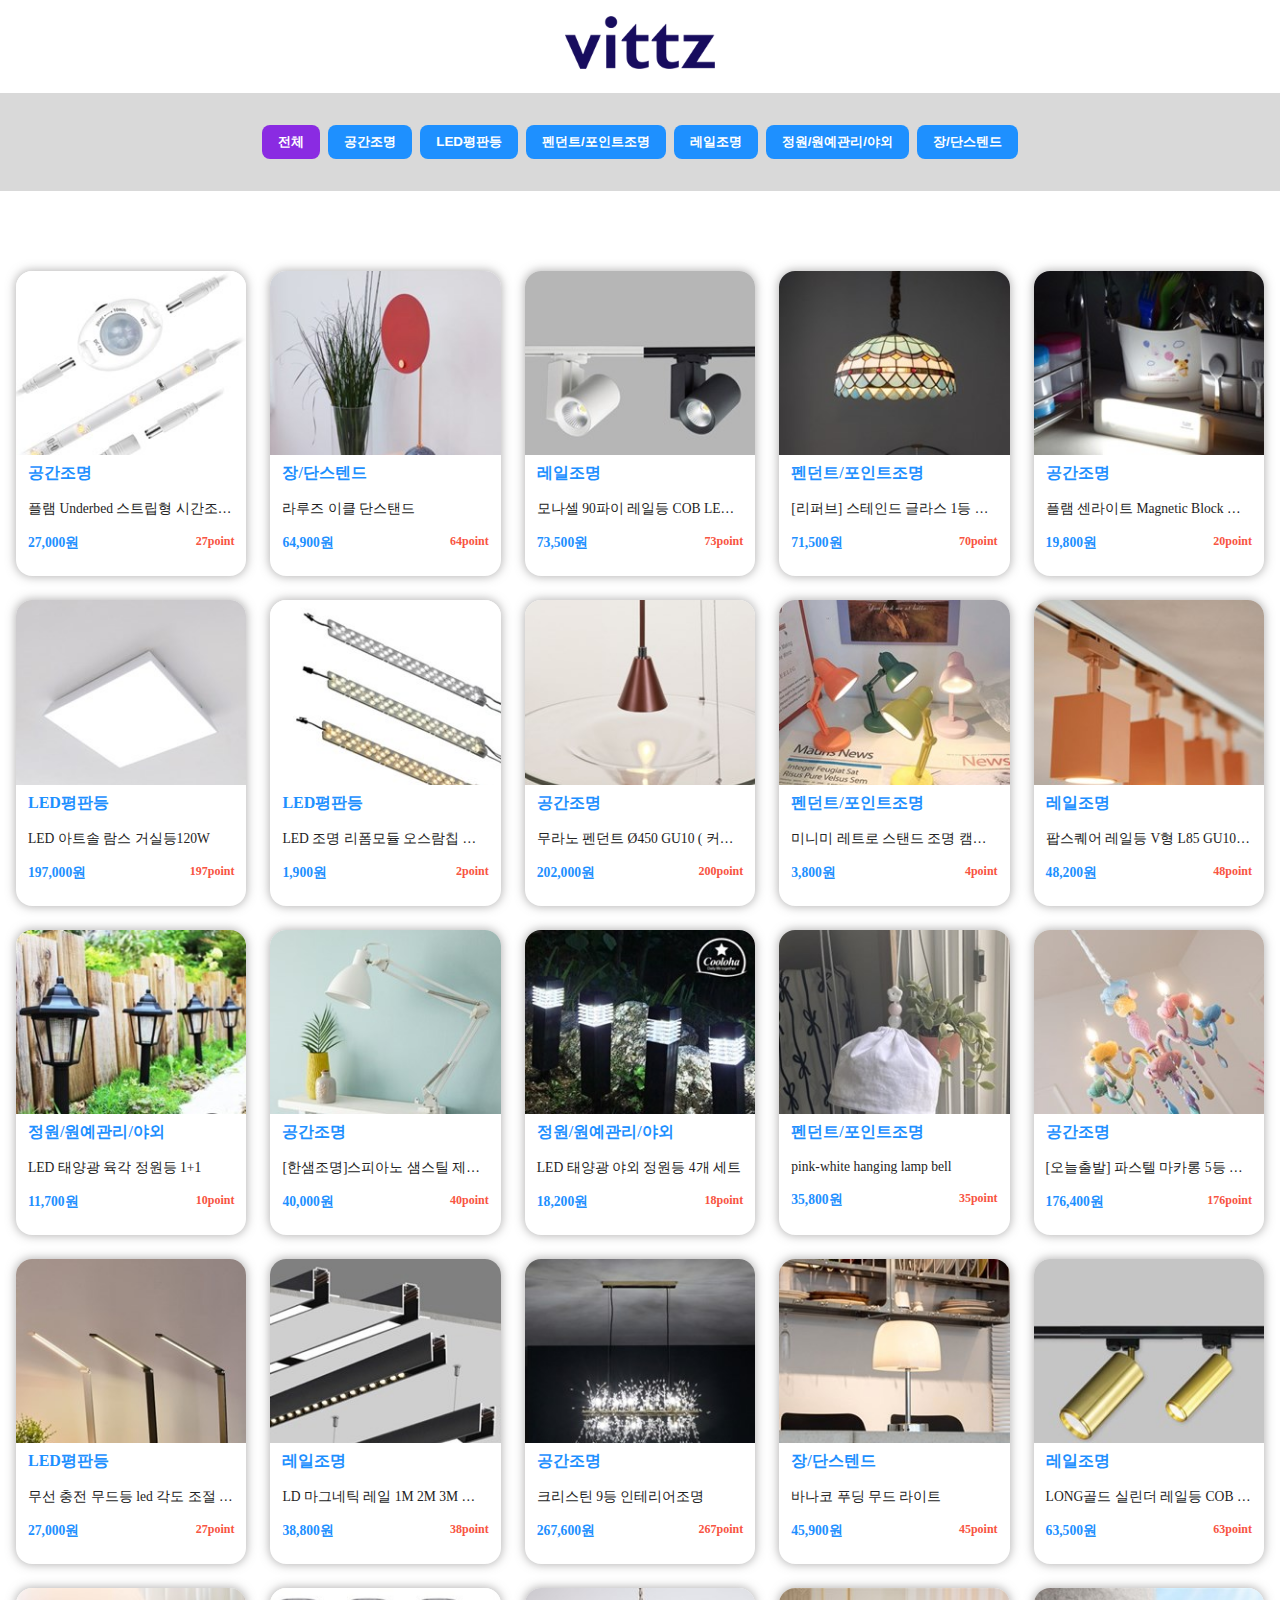
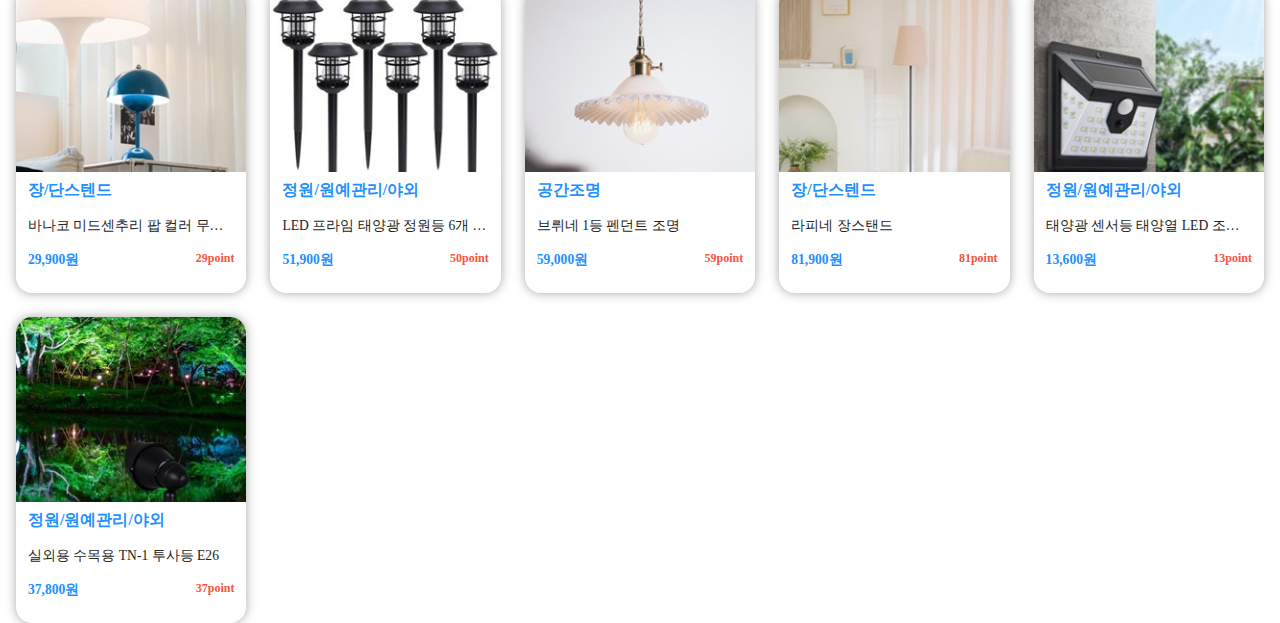
<file: index.html>
<!DOCTYPE html>
<html lang="ko">
  <head>
    <meta charset="UTF-8" />
    <meta http-equiv="X-UA-Compatible" content="IE=edge" />
    <meta name="viewport" content="width=device-width, initial-scale=1.0" />
    <title>2023.03.08 2차평가</title>
    <link rel="stylesheet" href="./common.css" />
  </head>
  <body>
    <div class="wrap">
      <h1 class="logo">
        <img src="./img/logo.png" alt="로고" />
      </h1>
    </div>
    <div class="btn_wrap">
      <button class="btn active" date-name="전체">전체</button>
      <button class="btn" date-name="공간조명">공간조명</button>
      <button class="btn" date-name="LED평판등">LED평판등</button>
      <button class="btn" date-name="펜던트/포인트조명">
        펜던트/포인트조명
      </button>
      <button class="btn" date-name="레일조명">레일조명</button>
      <button class="btn" date-name="정원/원예관리/야외">
        정원/원예관리/야외
      </button>
      <button class="btn btn1" date-name="장/단스텐드">장/단스텐드</button>
    </div>
    <div class="grid_wrap">
      <ul id="grid"></ul>
    </div>
    <script src="./common.js"></script>
  </body>
</html>
</file>
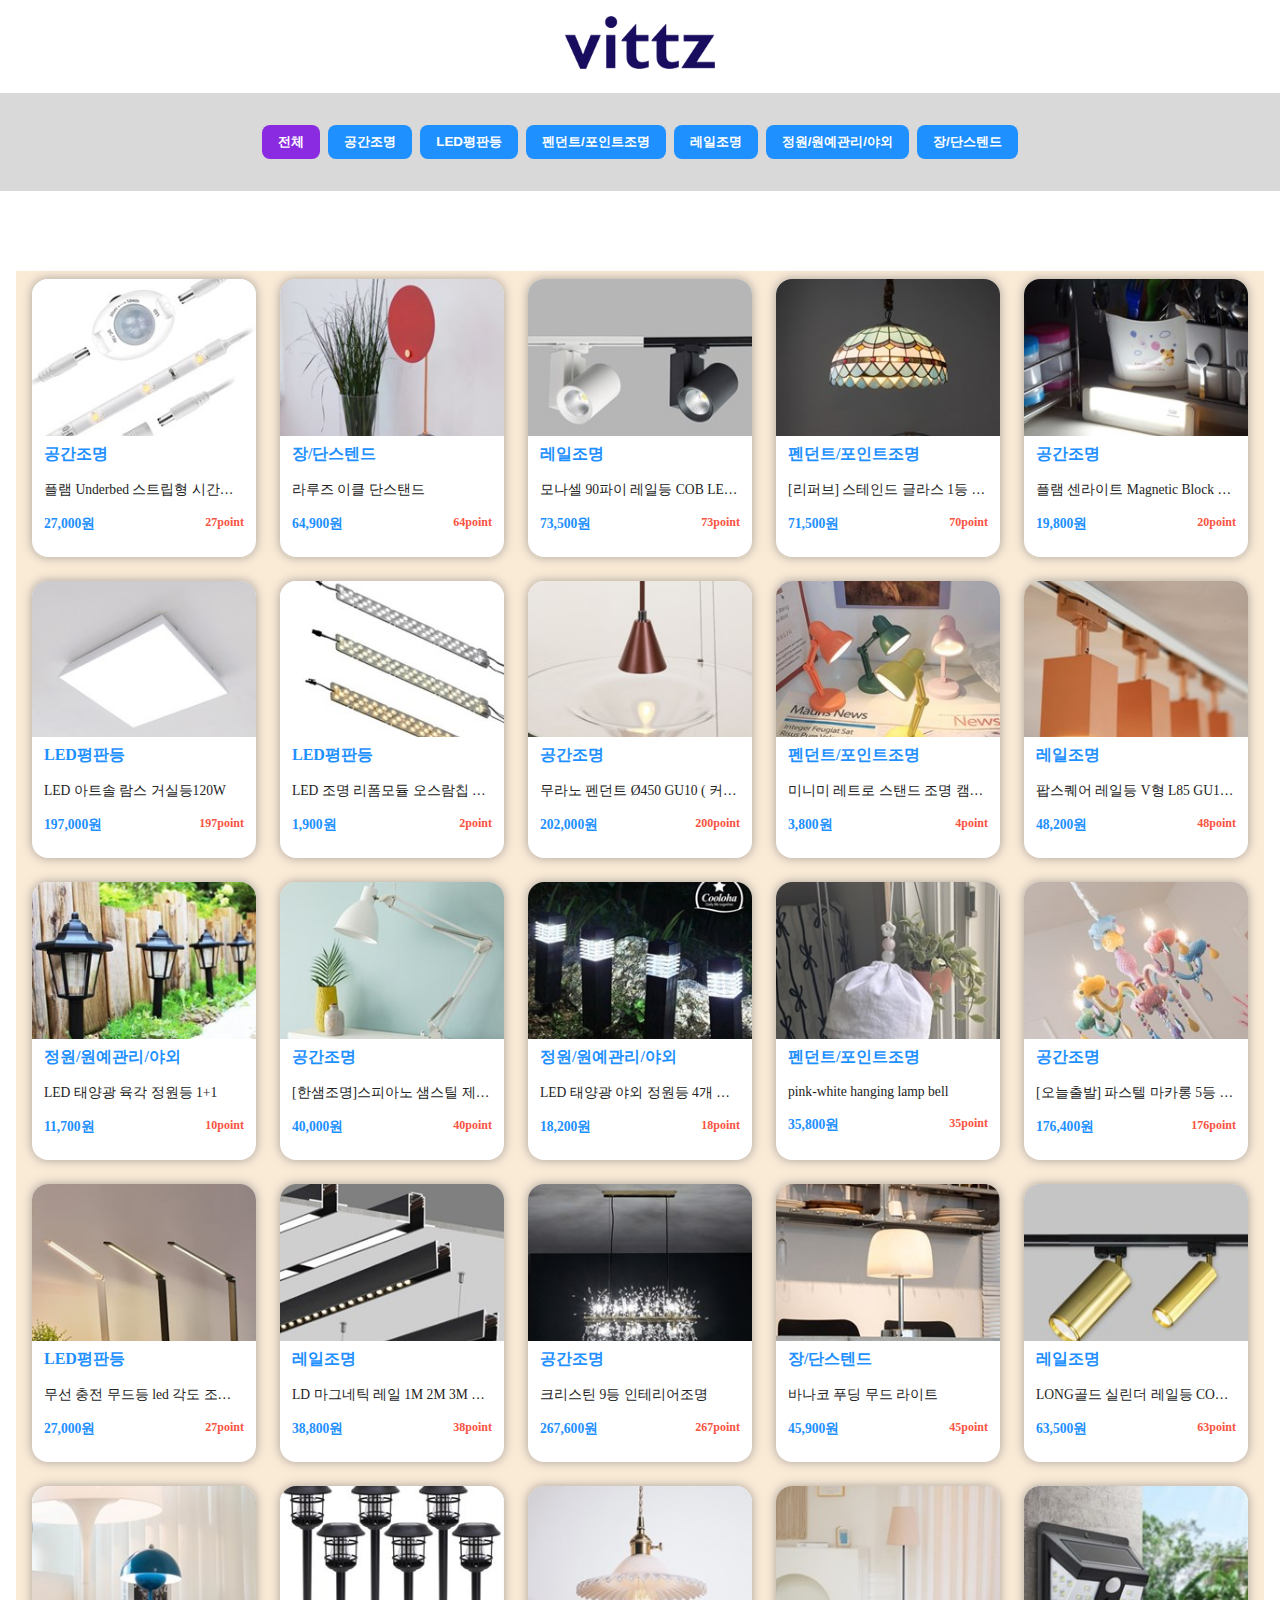
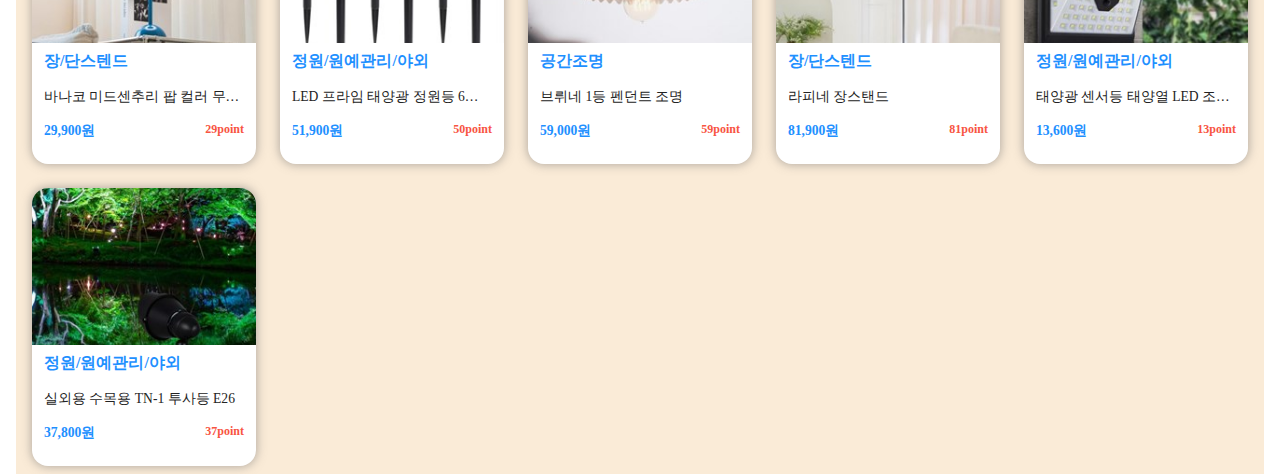
<file: 이은솔_데이터활용평가.html>
<!DOCTYPE html>
<html lang="ko">
  <head>
    <meta charset="UTF-8" />
    <meta http-equiv="X-UA-Compatible" content="IE=edge" />
    <meta name="viewport" content="width=device-width, initial-scale=1.0" />
    <title>2023.03.08 2차평가 이은솔</title>
    <style>
      @charset "utf-8";
      * {
        margin: 0;
        padding: 0;
        box-sizing: border-box;
        list-style: none;
        text-decoration: none;
        color: #232323;
      }

      img {
        width: 100%;
      }
      .mx {
        max-width: 1400px;
        width: calc(100% - 2rem);
        margin: 0 auto;
        border: 1px dotted dodgerblue;
      }
      .wrap {
        display: flex;
        justify-content: center;
      }
      .logo {
        width: 150px;
        padding: 1rem 0;
      }

      .btn_wrap {
        display: flex;
        flex-wrap: wrap;
        justify-content: center;
        padding: 1.5rem;
        background-color: #d9d9d9;
      }

      .btn {
        padding: 0.5rem 1rem;
        border-radius: 0.5rem;
        border: none;
        outline: none;
        margin: 0.5rem 0.25rem;
        background-color: dodgerblue;
        color: #fff;
        font-weight: bold;
        cursor: pointer;
      }

      .btn:hover {
        background-color: #fff;
        color: dodgerblue;
      }
      .btn.active {
        background-color: blueviolet;
        color: #fff;
      }

      .grid_wrap {
        max-width: 1400px;
        width: calc(100% - 2rem);
        margin: 0 auto;
        background-color: antiquewhite;
        padding: 0.5rem 1rem;

        margin-top: 5rem;
        /* border: 1px solid red; */
      }
      #grid {
        display: grid;
        gap: 1.5rem;
        grid-template-columns: repeat(auto-fill, minmax(200px, 1fr));
        /* grid-auto-rows: repeat(auto); */
      }
      #grid > li {
        /* border: 1px solid black; */
        border-radius: 1rem;
        overflow: hidden;
        padding-bottom: 1rem;
        box-shadow: 0px 0px 10px 1px rgba(112, 110, 110, 0.5);
        background-color: #fff;
      }

      .position {
        padding: 35%;
        position: relative;
        overflow: hidden;
      }
      .position img {
        position: absolute;
        top: -10%;
        /* top: 0; */
        left: 0;
        object-position: center center;
        transition: 0.3s;
        overflow: hidden;
        cursor: pointer;
        width: 100%;
      }
      .position:hover img {
        transform: scale(1.2);
      }
      .position:hover .hover {
        top: 1rem;
        transition: 0.3s;
      }
      .hover {
        position: absolute;
        top: -100%;
        left: 2rem;
        background-color: #fff;
        padding: 0.25rem 1rem;
        font-weight: bold;
      }
      .cate,
      .pname,
      .price {
        padding: 0.5rem 0.75rem;
      }
      .cate {
        color: dodgerblue;
        font-weight: bold;
      }
      .pname {
        white-space: nowrap;
        width: 100%;
        overflow: hidden;
        text-overflow: ellipsis;
        font-size: 0.85rem;
      }
      .price {
        display: flex;
        justify-content: space-between;
        font-size: 0.85rem;
      }
      .price > * {
        color: dodgerblue;
        font-weight: bold;
      }
      .point {
        color: rgb(248, 84, 66);
        font-size: 0.75rem;
      }
    </style>
  </head>
  <body>
    <div class="wrap">
      <h1 class="logo">
        <a href="#none"> <img src="./img/logo.png" alt="로고" /></a>
      </h1>
    </div>
    <div class="btn_wrap">
      <button class="btn active" date-name="전체">전체</button>
      <button class="btn" date-name="공간조명">공간조명</button>
      <button class="btn" date-name="LED평판등">LED평판등</button>
      <button class="btn" date-name="펜던트/포인트조명">
        펜던트/포인트조명
      </button>
      <button class="btn" date-name="레일조명">레일조명</button>
      <button class="btn" date-name="정원/원예관리/야외">
        정원/원예관리/야외
      </button>
      <button class="btn" date-name="장/단스텐드">장/단스텐드</button>
    </div>
    <div class="grid_wrap">
      <ul id="grid"></ul>
    </div>
    <script>
      // 1번 : 나 일단 API를 활용할꺼야
      // 2번 : 그럼 API를 받아오자
      // 3번 : 받아온 데이터가 맞다면 어떤실행을 하는 콜백함수를 쓸꺼야
      // 4번 : 그러면 그 콜백함수는 뭔데?
      // 5번 : 그래서 그 콜백함수를 만들꺼야 근데 순서가 있어
      // 6번 : 1번 내가 가져온 데이터를 html에 넣기 위한 함수를 만들꺼야//(startData)
      // 7번 : html에 넣을 수 있는 함수를 만들었으니 html로 보낼꺼야(loadData실행)
      // 7-1번 : 근데 loadData가 뭔데? => 그래서 LoadData함수를 만들꺼야
      // 8번 : 그런데 loadDate가 실행될 때 조건이 붙을 것 같아
      // 8-1번 : 그 조건은 내가 어떤 이벤트를 실행했을 때를 기준으로 만들어질꺼야
      //8-2번 : 조건이 뭐냐면 이벤트가 실행됬을 때 일단 이벤트 값을 가져올꺼야 그리고 그걸 loadDate에 넣어줄꺼야
      // 9번 : 이벤트가 만들어졌다면 json데이터를 돌아다니며 이 조건을 만족시키는 값을 찾아줘 그리고 그 조건이 맞다면 html에 데이터를 보내줘 (loadData를 실행)
      // 10번 : 만약 첫번째 조건이 아니라면? 그다음 조건을 실행 시켜줘(else)
      // 11번 : json의 모든 데이터를 돌아다니면서 내가 말한 행동을 반복해줘
      // 12번 : 그럼 끝인가....

      const $btn = document.querySelectorAll(".btn");
      const $grid = document.querySelector("#grid");

      function loadJson() {
        return (
          fetch("./data.json") //
            .then((respons) => respons.json())
            .then((json) => json.items)
            //   .then((json) => console.log(json.items))
            .catch(console.log)
        );
      }

      loadJson() //
        .then((items) => {
          displayItems(items);
          console.log(items);
        });

      function displayItems(items) {
        function startDate(item, i) {
          let listL = document.createElement("li");
          listL.innerHTML = `
    <div class="position">
    <img src="${item[i].image}" alt="${item[i].pname}" />
            <p class="hover">${item[i].brand}</p>
          </div>
    <p class="cate">${item[i].cate1}</p>
    <p class="pname">${item[i].pname}</p>
    <p class="price">
      <sapn>${item[i].price}원</sapn>
      <span class="point">${item[i].point}point</span>
    </p>
    `;
          // console.log("음..");
          $grid.appendChild(listL);
        }

        loadDate();

        function loadDate(a) {
          $grid.innerHTML = "";
          items.forEach((_, idx, array) => {
            if (!a || a == "전체") {
              startDate(array, idx);
            } else if (a === array[idx].cate1) {
              startDate(array, idx);
            }
          });
        }

        $btn.forEach((btn, i) => {
          btn.addEventListener("click", (e) => {
            let event = e.target.getAttribute("date-name");
            $btn.forEach((btn, i) => {
              btn.classList.remove("active");
            });
            $btn[i].classList.add("active");
            //   console.log(event);
            loadDate(event);
          });
        });
      }
    </script>
  </body>
</html>
</file>
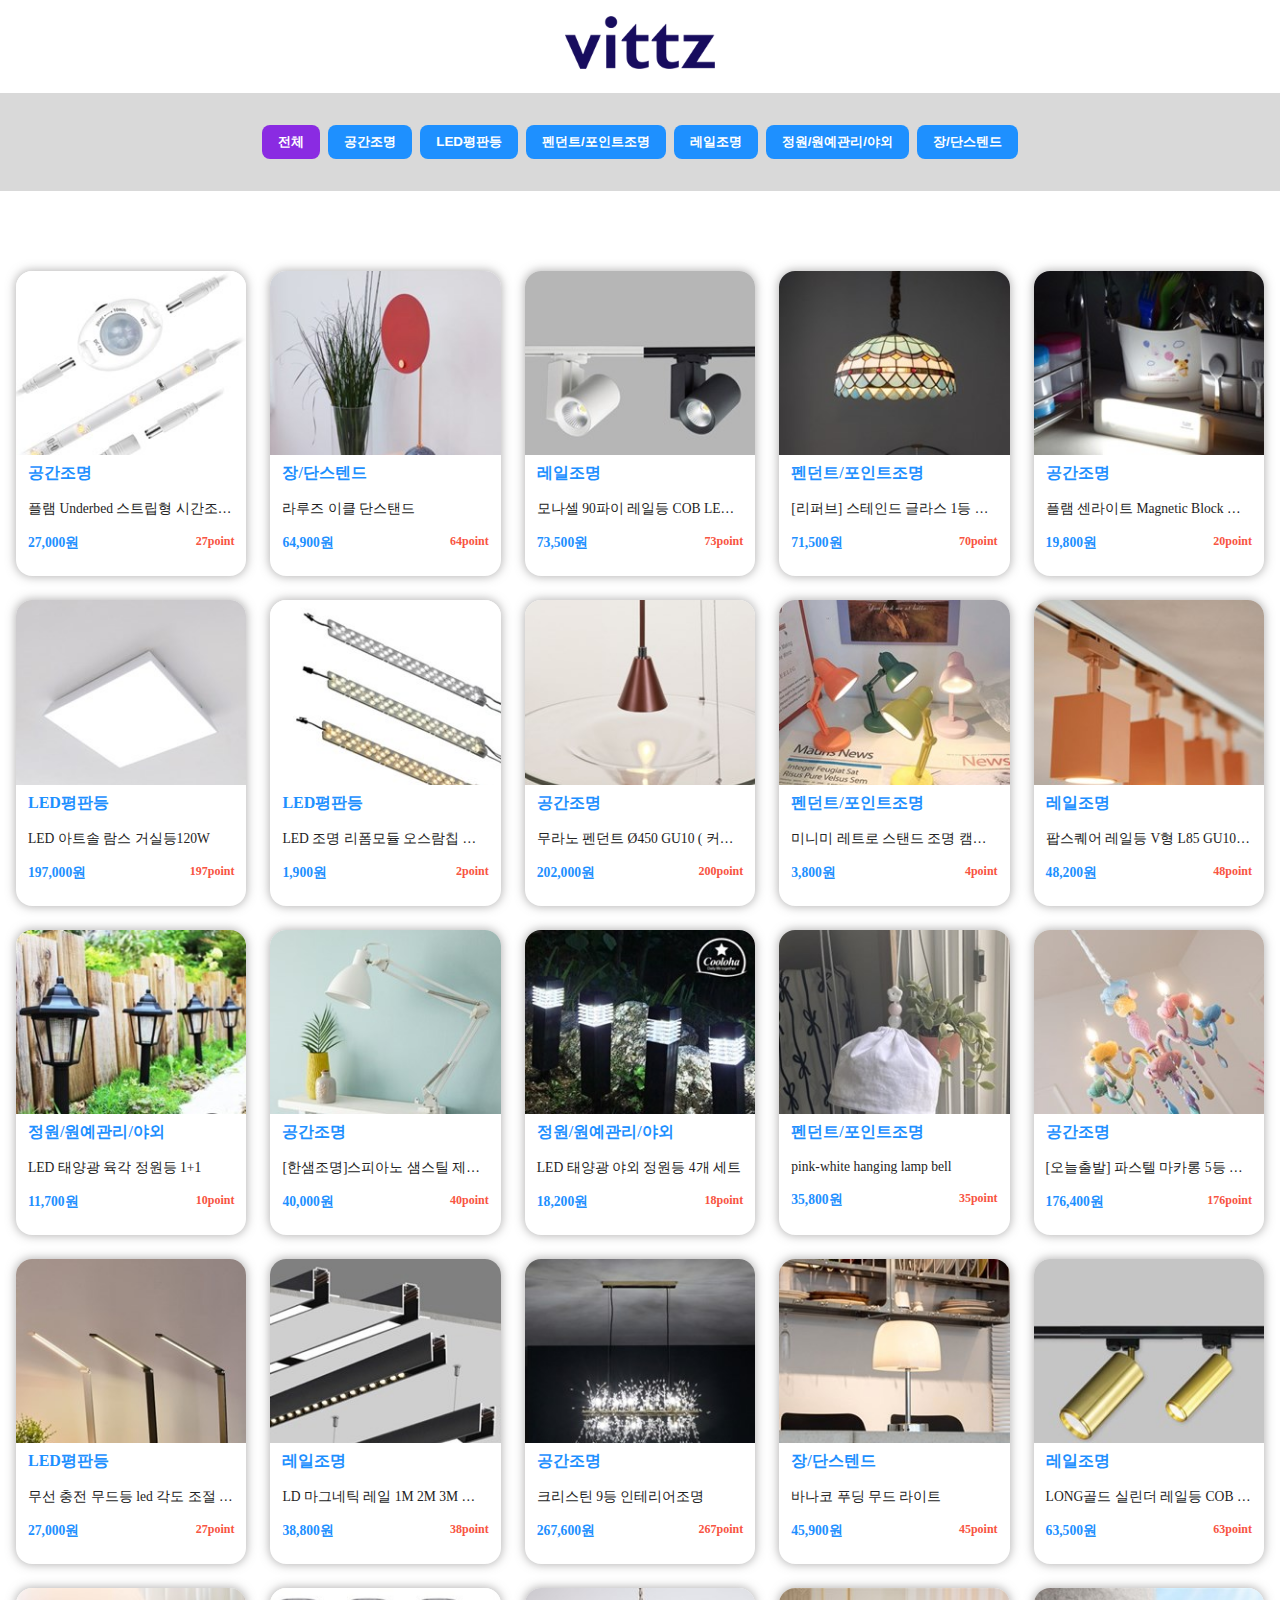
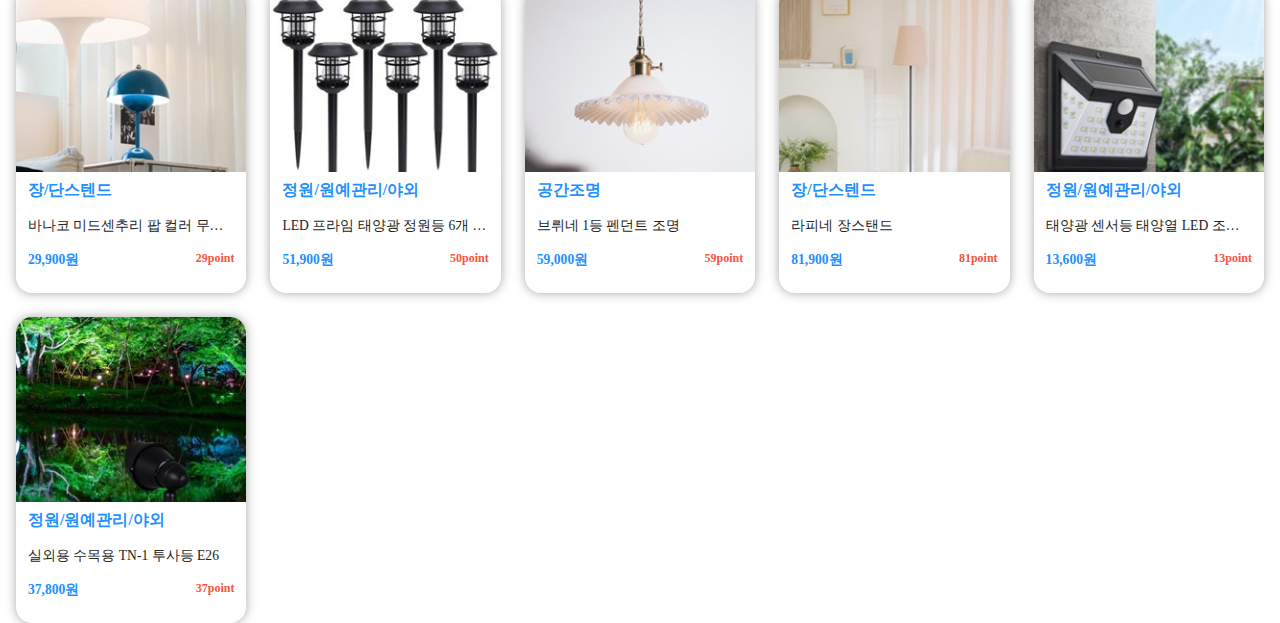
<file: 이은솔_데이터활용평가1.html>
<!DOCTYPE html>
<html lang="ko">
  <head>
    <meta charset="UTF-8" />
    <meta http-equiv="X-UA-Compatible" content="IE=edge" />
    <meta name="viewport" content="width=device-width, initial-scale=1.0" />
    <title>2023.03.08 2차평가</title>
    <link rel="stylesheet" href="./common.css" />
  </head>
  <body>
    <div class="wrap">
      <h1 class="logo">
        <img src="./img/logo.png" alt="로고" />
      </h1>
    </div>
    <div class="btn_wrap">
      <button class="btn active" date-name="전체">전체</button>
      <button class="btn" date-name="공간조명">공간조명</button>
      <button class="btn" date-name="LED평판등">LED평판등</button>
      <button class="btn" date-name="펜던트/포인트조명">
        펜던트/포인트조명
      </button>
      <button class="btn" date-name="레일조명">레일조명</button>
      <button class="btn" date-name="정원/원예관리/야외">
        정원/원예관리/야외
      </button>
      <button class="btn" date-name="장/단스텐드">장/단스텐드</button>
    </div>
    <div class="grid_wrap">
      <ul id="grid"></ul>
    </div>
    <script src="./common.js"></script>
  </body>
</html>
</file>
<file: common.css>
@charset "utf-8";
* {
  margin: 0;
  padding: 0;
  box-sizing: border-box;
  list-style: none;
  text-decoration: none;
  color: #232323;
}

img {
  width: 100%;
}
.mx {
  max-width: 1400px;
  width: calc(100% - 2rem);
  margin: 0 auto;
  border: 1px dotted dodgerblue;
}
.wrap {
  display: flex;
  justify-content: center;
}
.logo {
  width: 150px;
  padding: 1rem 0;
}

.btn_wrap {
  display: flex;
  flex-wrap: wrap;
  justify-content: center;
  padding: 1.5rem;
  background-color: #d9d9d9;
}

.btn {
  padding: 0.5rem 1rem;
  border-radius: 0.5rem;
  border: none;
  outline: none;
  margin: 0.5rem 0.25rem;
  background-color: dodgerblue;
  color: #fff;
  font-weight: bold;
  cursor: pointer;
}

.btn:hover {
  background-color: #fff;
  color: dodgerblue;
}
.btn.active {
  background-color: blueviolet;
  color: #fff;
}

.grid_wrap {
  max-width: 1400px;
  width: calc(100% - 2rem);
  margin: 0 auto;
  /* border: 1px solid red; */
}
#grid {
  display: grid;
  gap: 1.5rem;
  grid-template-columns: repeat(auto-fill, minmax(200px, 1fr));
  margin-top: 5rem;
  /* grid-auto-rows: repeat(auto); */
}
#grid > li {
  /* border: 1px solid black; */
  border-radius: 1rem;
  overflow: hidden;
  padding-bottom: 1rem;
  box-shadow: 0px 0px 10px 1px rgba(112, 110, 110, 0.5);
}

.position {
  padding: 40%;
  position: relative;
  overflow: hidden;
}
.position img {
  position: absolute;
  top: 0;
  left: 0;
  object-position: center;
  transition: 0.3s;
  overflow: hidden;
  cursor: pointer;
}
.position:hover img {
  transform: scale(1.2);
}
.position:hover .hover {
  top: 1rem;
  transition: 0.3s;
}
.hover {
  position: absolute;
  top: -100%;
  left: 2rem;
  background-color: #fff;
  padding: 0.25rem 1rem;
  font-weight: bold;
}
.cate,
.pname,
.price {
  padding: 0.5rem 0.75rem;
}
.cate {
  color: dodgerblue;
  font-weight: bold;
}
.pname {
  white-space: nowrap;
  width: 100%;
  overflow: hidden;
  text-overflow: ellipsis;
  font-size: 0.85rem;
}
.price {
  display: flex;
  justify-content: space-between;
  font-size: 0.85rem;
}
.price > * {
  color: dodgerblue;
  font-weight: bold;
}
.point {
  color: rgb(248, 84, 66);
  font-size: 0.75rem;
}
</file>
